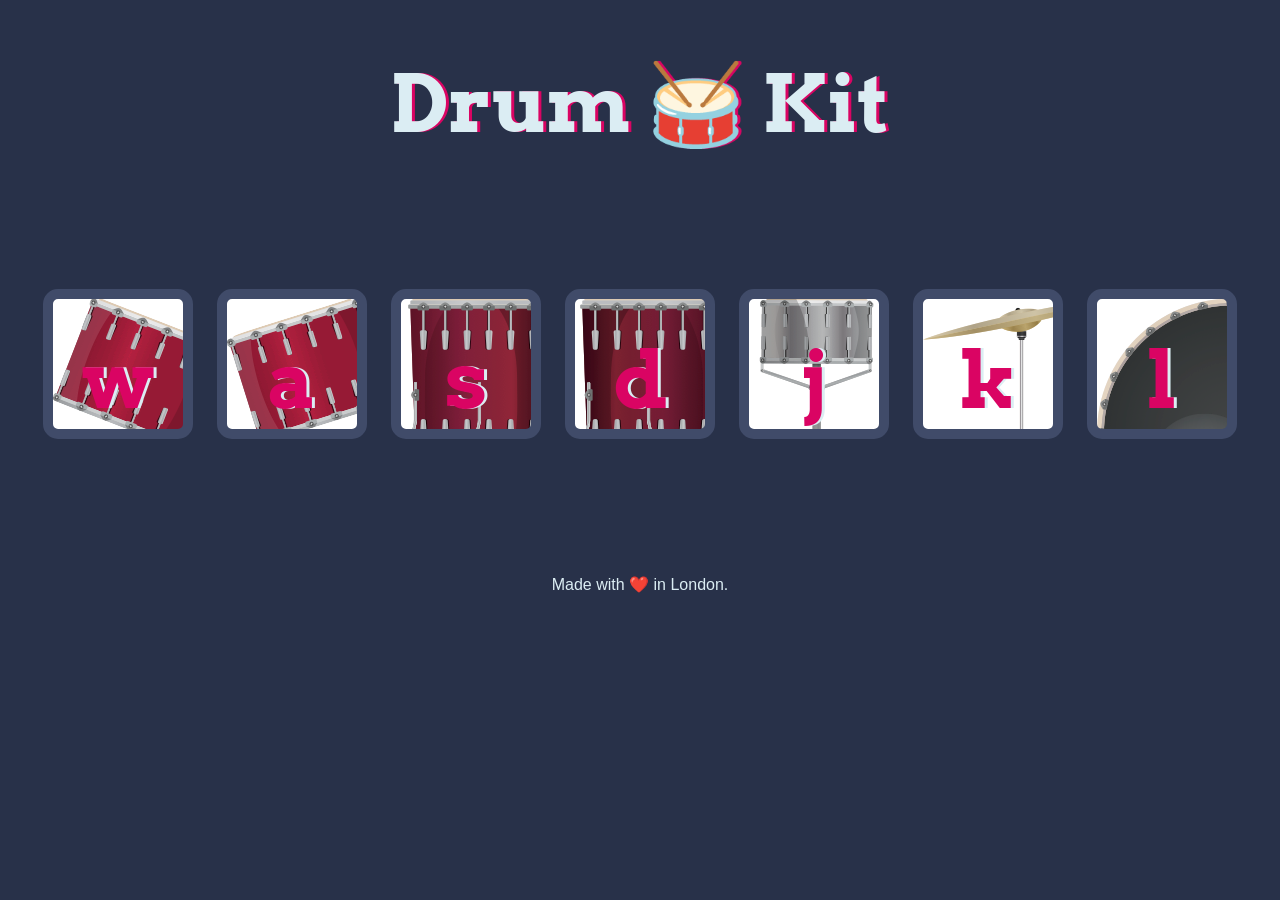
<file: Udemy/The Complete 2024 Web Development Bootcamp/Drum Kit Completed/index.html>
<!DOCTYPE html>
<html lang="en" dir="ltr">

<head>
  <meta charset="utf-8">
  <title>Drum Kit</title>
  <link rel="stylesheet" href="styles.css">
  <link href="https://fonts.googleapis.com/css?family=Arvo" rel="stylesheet">
</head>

<body>
  <h1 id="title">Drum 🥁 Kit</h1>
  <div class="set">
    <button class="w drum">w</button>
    <button class="a drum">a</button>
    <button class="s drum">s</button>
    <button class="d drum">d</button>
    <button class="j drum">j</button>
    <button class="k drum">k</button>
    <button class="l drum">l</button>
  </div>


<script src="index.js" charset="utf-8"></script>

<footer>
  Made with ❤️ in London.
</footer>
</body>
</html>
</file>
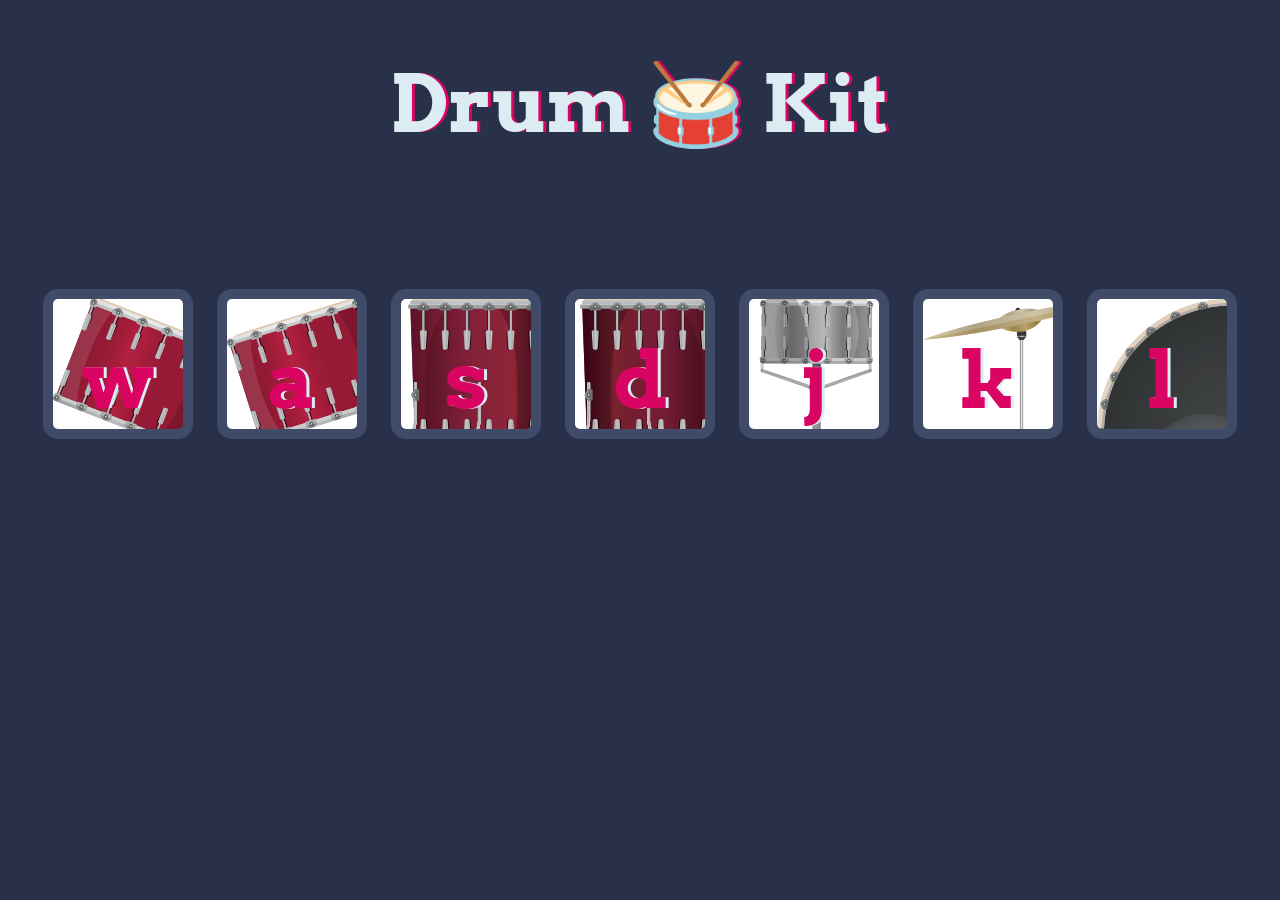
<file: Udemy/The Complete 2024 Web Development Bootcamp/Drum Kit/index.html>
<!DOCTYPE html>
<html lang="en" dir="ltr">

<head>
  <meta charset="utf-8">
  <title>Drum Kit</title>
  <link rel="stylesheet" href="styles.css">
  <link href="https://fonts.googleapis.com/css?family=Arvo" rel="stylesheet">
</head>

<body>

  <h1 id="title">Drum 🥁 Kit</h1>
  <div class="set">
    <button class="w drum">w</button>
    <button class="a drum">a</button>
    <button class="s drum">s</button>
    <button class="d drum">d</button>
    <button class="j drum">j</button>
    <button class="k drum">k</button>
    <button class="l drum">l</button>
  </div>


  <script src="index.js" charset="utf-8"></script>
</body>

</html>
</file>
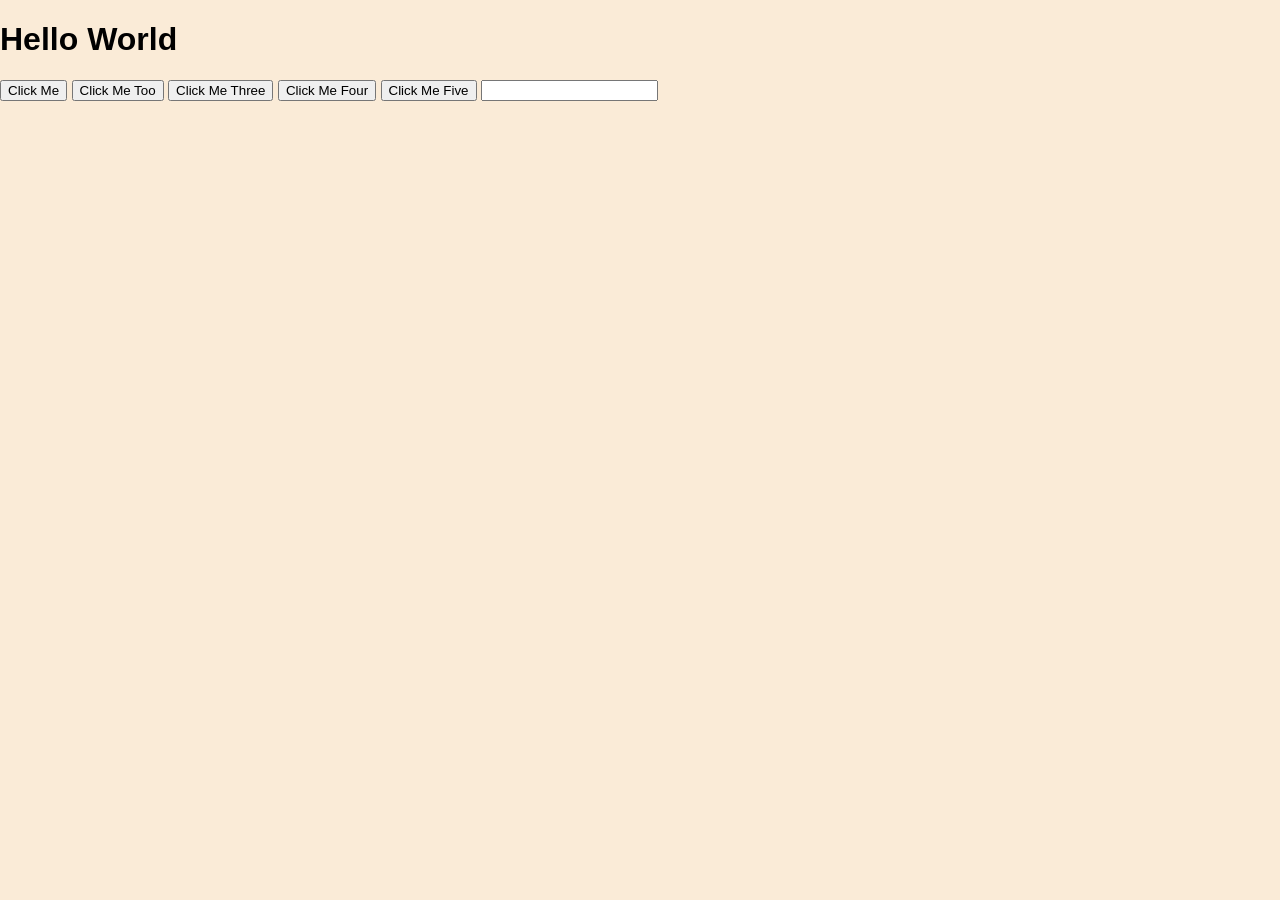
<file: Udemy/The Complete 2024 Web Development Bootcamp/JQuery/index.html>
<!DOCTYPE html>
<html lang="en">

<head>
    <meta charset="UTF-8">
    <meta name="viewport" content="width=device-width, initial-scale=1.0">
    <title>jQuery Example</title>
    <link rel="stylesheet" href="styles.css">
</head>

<body>
    <h1>Hello World</h1>
    <button>Click Me</button>
    <button>Click Me Too</button>
    <button>Click Me Three</button>
    <button>Click Me Four</button>
    <button>Click Me Five</button>

    <input type="text" name="Input Temp" value="">
    <script src="https://code.jquery.com/jquery-3.7.1.slim.min.js"
        integrity="sha256-kmHvs0B+OpCW5GVHUNjv9rOmY0IvSIRcf7zGUDTDQM8=" crossorigin="anonymous"></script>
    <script src="scripts.js"></script>
</body>

</html>
</file>
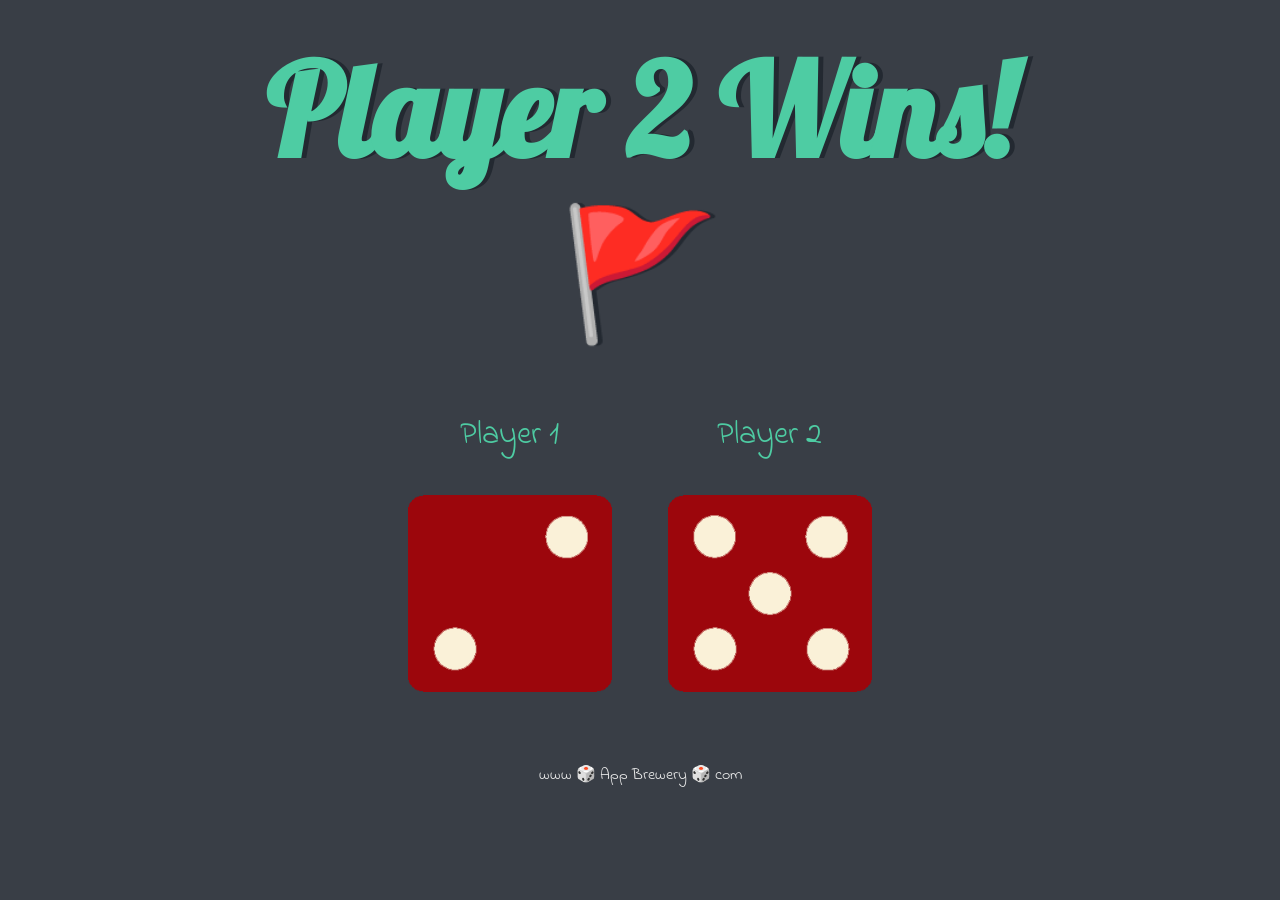
<file: Udemy/The Complete 2024 Web Development Bootcamp/Dicee Challenge - Starting Files/dicee.html>
<!DOCTYPE html>
<html lang="en" dir="ltr">
  <head>
    <meta charset="utf-8">
    <title>Dicee</title>
    <link rel="stylesheet" href="styles.css">
    <link href="https://fonts.googleapis.com/css?family=Indie+Flower|Lobster" rel="stylesheet">

  </head>
  <body>

    <div class="container">
      <h1>Refresh Me</h1>

      <div class="dice">
        <p>Player 1</p>
        <img class="img1" src="images/dice6.png">
      </div>

      <div class="dice">
        <p>Player 2</p>
        <img class="img2" src="images/dice6.png">
      </div>

    </div>

  <script src="index.js"></script>
  </body>

  <footer>
    www 🎲 App Brewery 🎲 com
  </footer>
</html>
</file>
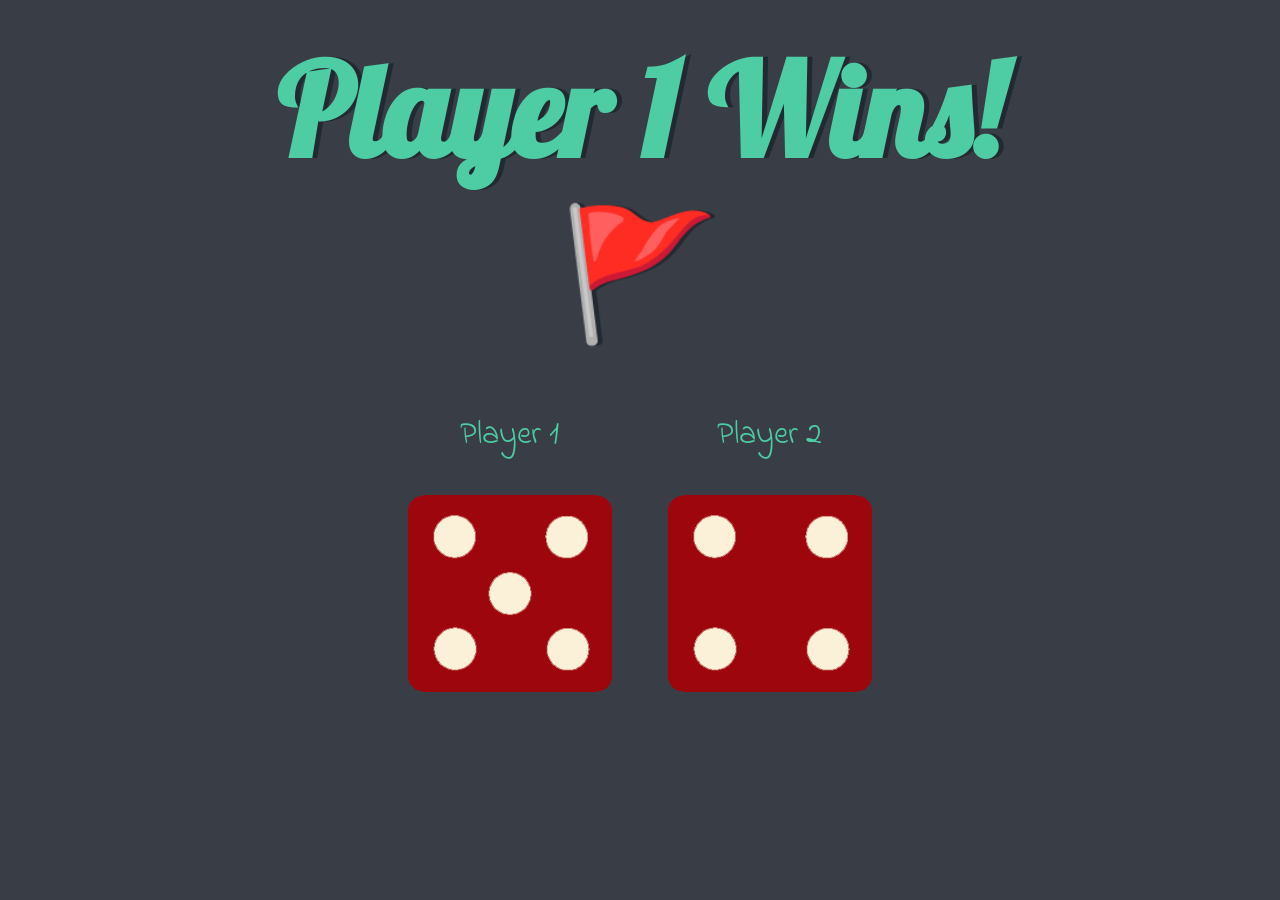
<file: Udemy/The Complete 2024 Web Development Bootcamp/Dicee Challenge/dicee.html>
<!DOCTYPE html>
<html lang="en" dir="ltr">
  <head>
    <meta charset="utf-8">
    <title>Dicee</title>
    <link rel="stylesheet" href="styles.css">
    <link href="https://fonts.googleapis.com/css?family=Indie+Flower|Lobster" rel="stylesheet">

  </head>
  <body>

    <div class="container">
      <h1>Refresh Me</h1>

      <div class="dice">
        <p>Player 1</p>
        <img class="img1" src="images/dice6.png">
      </div>

      <div class="dice">
        <p>Player 2</p>
        <img class="img2" src="images/dice6.png">
      </div>

    </div>

  <script src="index.js"></script>
  </body>

</html>
</file>
<file: Udemy/The Complete 2024 Web Development Bootcamp/Drum Kit Completed/styles.css>
body {
  text-align: center;
  background-color: #283149;
}

h1 {
  font-size: 5rem;
  color: #DBEDF3;
  font-family: "Arvo", cursive;
  text-shadow: 3px 0 #DA0463;

}

footer {
  color: #DBEDF3;
  font-family: sans-serif;
}

.w {
  background-image: url("images/tom1.png");
}

.a {
  background-image: url("images/tom2.png");
}

.s {
  background-image: url("images/tom3.png");
}

.d {
  background-image: url("images/tom4.png");
}

.j {
  background-image: url("images/snare.png");
}

.k {
  background-image: url("images/crash.png");
}

.l {
  background-image: url("images/kick.png");
}

.set {
  margin: 10% auto;
}

.pressed {
  box-shadow: 0 3px 4px 0 #DBEDF3;
  opacity: 0.5;
}

.red {
  color: red;
}

.drum {
  outline: none;
  border: 10px solid #404B69;
  font-size: 5rem;
  font-family: 'Arvo', cursive;
  line-height: 2;
  font-weight: 900;
  color: #DA0463;
  text-shadow: 3px 0 #DBEDF3;
  border-radius: 15px;
  display: inline-block;
  width: 150px;
  height: 150px;
  text-align: center;
  margin: 10px;
  background-color: white;
}
</file>
<file: Udemy/The Complete 2024 Web Development Bootcamp/Drum Kit/styles.css>
body {
  text-align: center;
  background-color: #283149;
}

h1 {
  font-size: 5rem;
  color: #dbedf3;
  font-family: "Arvo", cursive;
  text-shadow: 3px 0 #da0463;
}

footer {
  color: #dbedf3;
  font-family: sans-serif;
}

.w {
  background-image: url("./images/tom1.png");
}

.a {
  background-image: url("./images/tom2.png");
}

.s {
  background-image: url("./images/tom3.png");
}

.d {
  background-image: url("./images/tom4.png");
}

.j {
  background-image: url("./images/snare.png");
}

.k {
  background-image: url("./images/crash.png");
}

.l {
  background-image: url("./images/kick.png");
}

.set {
  margin: 10% auto;
}

.game-over {
  background-color: red;
  opacity: 0.8;
}

.pressed {
  box-shadow: 0 3px 4px 0 #dbedf3;
  opacity: 0.5;
}

.red {
  color: red;
}

.drum {
  outline: none;
  border: 10px solid #404b69;
  font-size: 5rem;
  font-family: "Arvo", cursive;
  line-height: 2;
  font-weight: 900;
  color: #da0463;
  text-shadow: 3px 0 #dbedf3;
  border-radius: 15px;
  display: inline-block;
  width: 150px;
  height: 150px;
  text-align: center;
  margin: 10px;
  background-color: white;
}
</file>
<file: Udemy/The Complete 2024 Web Development Bootcamp/JQuery/styles.css>
/* Basic CSS Starter Code */

body {
    margin: 0;
    padding: 0;
    font-family: Arial, sans-serif;
    background-color: antiquewhite;
}
</file>
<file: Udemy/The Complete 2024 Web Development Bootcamp/Dicee Challenge - Starting Files/styles.css>
.container {
  width: 70%;
  margin: auto;
  text-align: center;
}

.dice {
  text-align: center;
  display: inline-block;

}

body {
  background-color: #393E46;
}

h1 {
  margin: 30px;
  font-family: 'Lobster', cursive;
  text-shadow: 5px 0 #232931;
  font-size: 8rem;
  color: #4ECCA3;
}

p {
  font-size: 2rem;
  color: #4ECCA3;
  font-family: 'Indie Flower', cursive;
}

img {
  width: 80%;
}

footer {
  margin-top: 5%;
  color: #EEEEEE;
  text-align: center;
  font-family: 'Indie Flower', cursive;

}
</file>
<file: Udemy/The Complete 2024 Web Development Bootcamp/Dicee Challenge/styles.css>
.container {
  width: 70%;
  margin: auto;
  text-align: center;
}

.dice {
  text-align: center;
  display: inline-block;

}

body {
  background-color: #393E46;
}

h1 {
  margin: 30px;
  font-family: 'Lobster', cursive;
  text-shadow: 5px 0 #232931;
  font-size: 8rem;
  color: #4ECCA3;
}

p {
  font-size: 2rem;
  color: #4ECCA3;
  font-family: 'Indie Flower', cursive;
}

img {
  width: 80%;
}

footer {
  margin-top: 5%;
  color: #EEEEEE;
  text-align: center;
  font-family: 'Indie Flower', cursive;

}
</file>
